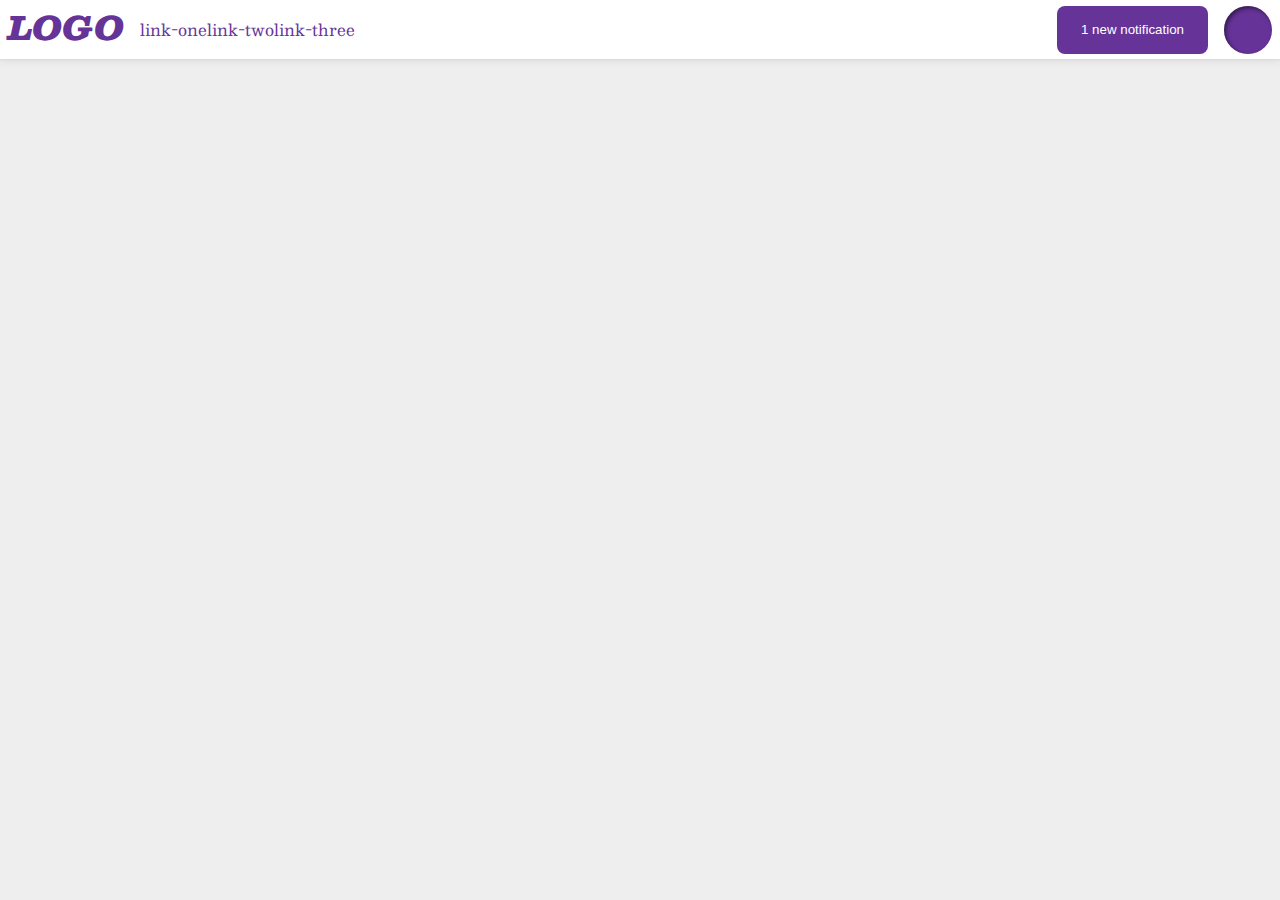
<file: flex/03-flex-header-2/index.html>
<!DOCTYPE html>
<html lang="en">
  <head>
    <meta charset="UTF-8">
    <meta http-equiv="X-UA-Compatible" content="IE=edge">
    <meta name="viewport" content="width=device-width, initial-scale=1.0">
    <title>Flex Header 2</title>
    <link rel="stylesheet" href="style.css">
  </head>
  <body>
    <div class="header">
      <div class="left">
        <div class="logo">
          LOGO
        </div>
        <ul class="links">
          <li><a href="google.com">link-one</a></li>
          <li><a href="google.com">link-two</a></li>
          <li><a href="google.com">link-three</a></li>
        </ul>
      </div>
      <div class="right">
        <button class="notifications">
          1 new notification
        </button>
        <div class="profile-image"></div>
      </div>
    </div>
  </body>
</html>
</file>
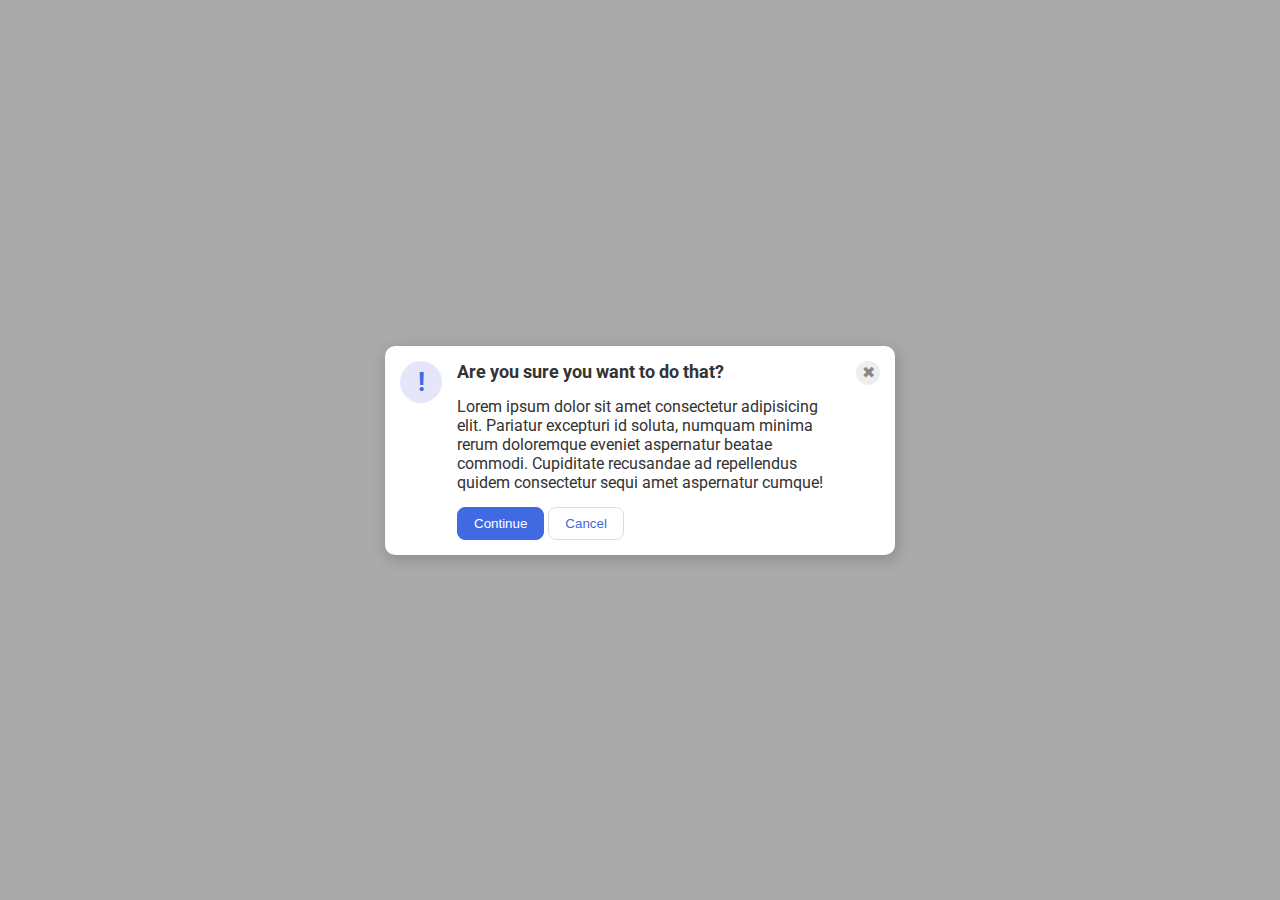
<file: flex/05-flex-modal/index.html>
<!DOCTYPE html>
<html lang="en">
  <head>
    <meta charset="UTF-8" />
    <meta http-equiv="X-UA-Compatible" content="IE=edge" />
    <meta name="viewport" content="width=device-width, initial-scale=1.0" />
    <link rel="stylesheet" href="style.css" />
    <title>Modal</title>
  </head>
  <body>
    <div class="modal">
      <div class="item">
        <div class="icon">!</div>
      </div>

      <div class="item">
        <div class="header">Are you sure you want to do that?</div>

        <div class="text">
          Lorem ipsum dolor sit amet consectetur adipisicing elit. Pariatur
          excepturi id soluta, numquam minima rerum doloremque eveniet
          aspernatur beatae commodi. Cupiditate recusandae ad repellendus quidem
          consectetur sequi amet aspernatur cumque!
        </div>
        <div class="gumbevi">
          <button class="continue">Continue</button>
          <button class="cancel">Cancel</button>
        </div>
      </div>

      <div class="item">
        <div class="close-button">✖</div>
      </div>
    </div>
  </body>
</html>
</file>
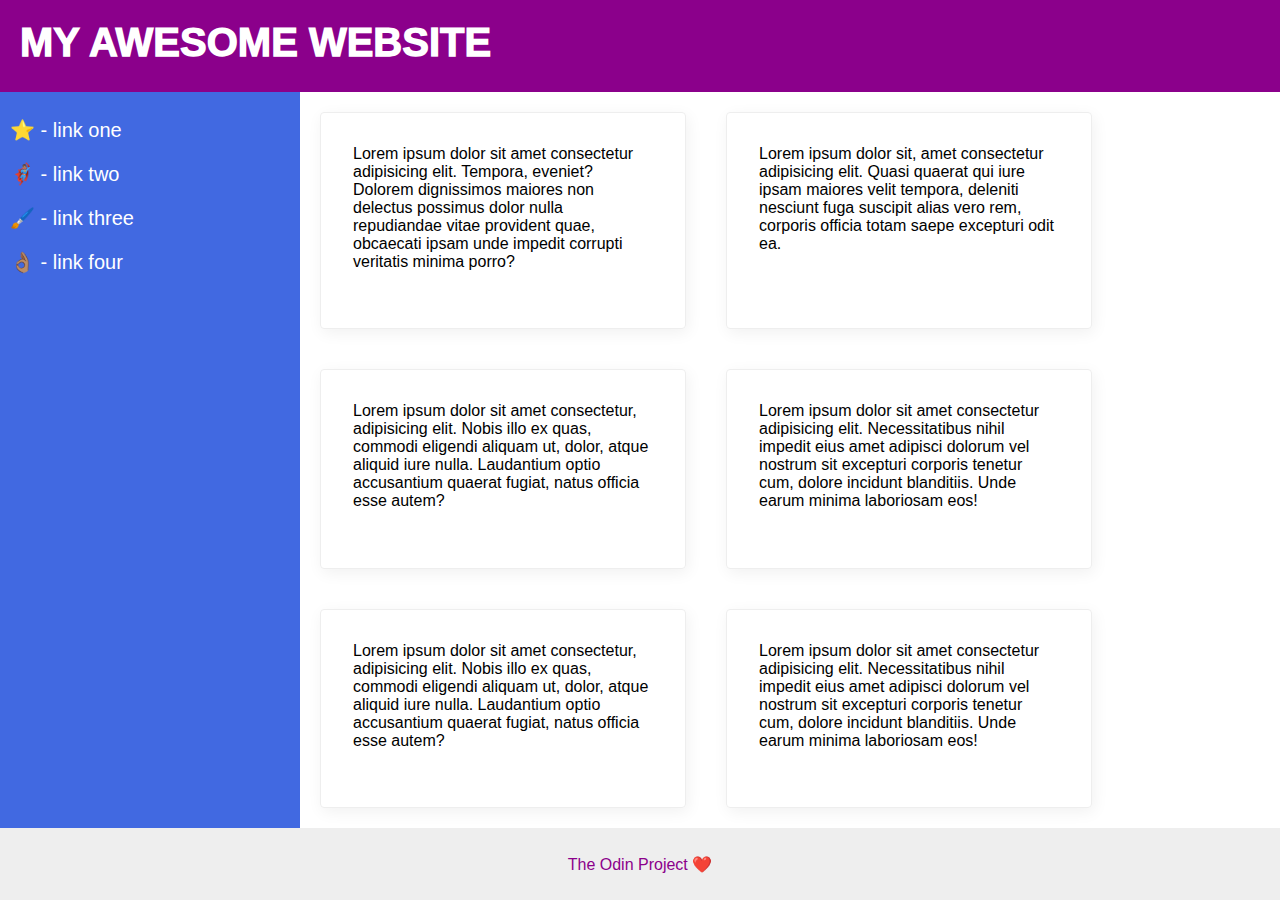
<file: flex/07-flex-layout-2/index.html>
<!DOCTYPE html>
<html lang="en">
  <head>
    <meta charset="UTF-8" />
    <meta http-equiv="X-UA-Compatible" content="IE=edge" />
    <meta name="viewport" content="width=device-width, initial-scale=1.0" />
    <title>The Holy Grail</title>
    <link rel="stylesheet" href="style.css" />
  </head>
  <body>
    <div class="header">MY AWESOME WEBSITE</div>

    <div class="content">
      <div class="sidebar">
        <ul>
          <li><a href="#">⭐ - link one</a></li>
          <li><a href="#">🦸🏽‍♂️ - link two</a></li>
          <li><a href="#">🖌️ - link three</a></li>
          <li><a href="#">👌🏽 - link four</a></li>
        </ul>
      </div>

      
      <div class="smradovi">
        <div class="card">
          Lorem ipsum dolor sit amet consectetur adipisicing elit. Tempora,
          eveniet? Dolorem dignissimos maiores non delectus possimus dolor nulla
          repudiandae vitae provident quae, obcaecati ipsam unde impedit corrupti
          veritatis minima porro?
        </div>
        <div class="card">
          Lorem ipsum dolor sit, amet consectetur adipisicing elit. Quasi quaerat
          qui iure ipsam maiores velit tempora, deleniti nesciunt fuga suscipit
          alias vero rem, corporis officia totam saepe excepturi odit ea.
        </div>
        <div class="card">
          Lorem ipsum dolor sit amet consectetur, adipisicing elit. Nobis illo ex
          quas, commodi eligendi aliquam ut, dolor, atque aliquid iure nulla.
          Laudantium optio accusantium quaerat fugiat, natus officia esse autem?
        </div>
        <div class="card">
          Lorem ipsum dolor sit amet consectetur adipisicing elit. Necessitatibus
          nihil impedit eius amet adipisci dolorum vel nostrum sit excepturi
          corporis tenetur cum, dolore incidunt blanditiis. Unde earum minima
          laboriosam eos!
        </div>
        <div class="card">
          Lorem ipsum dolor sit amet consectetur, adipisicing elit. Nobis illo ex
          quas, commodi eligendi aliquam ut, dolor, atque aliquid iure nulla.
          Laudantium optio accusantium quaerat fugiat, natus officia esse autem?
        </div>
        <div class="card">
          Lorem ipsum dolor sit amet consectetur adipisicing elit. Necessitatibus
          nihil impedit eius amet adipisci dolorum vel nostrum sit excepturi
          corporis tenetur cum, dolore incidunt blanditiis. Unde earum minima
          laboriosam eos!
        </div>
      </div>
      
    </div>

    <div class="footer">The Odin Project ❤️</div>
  </body>
</html>
</file>
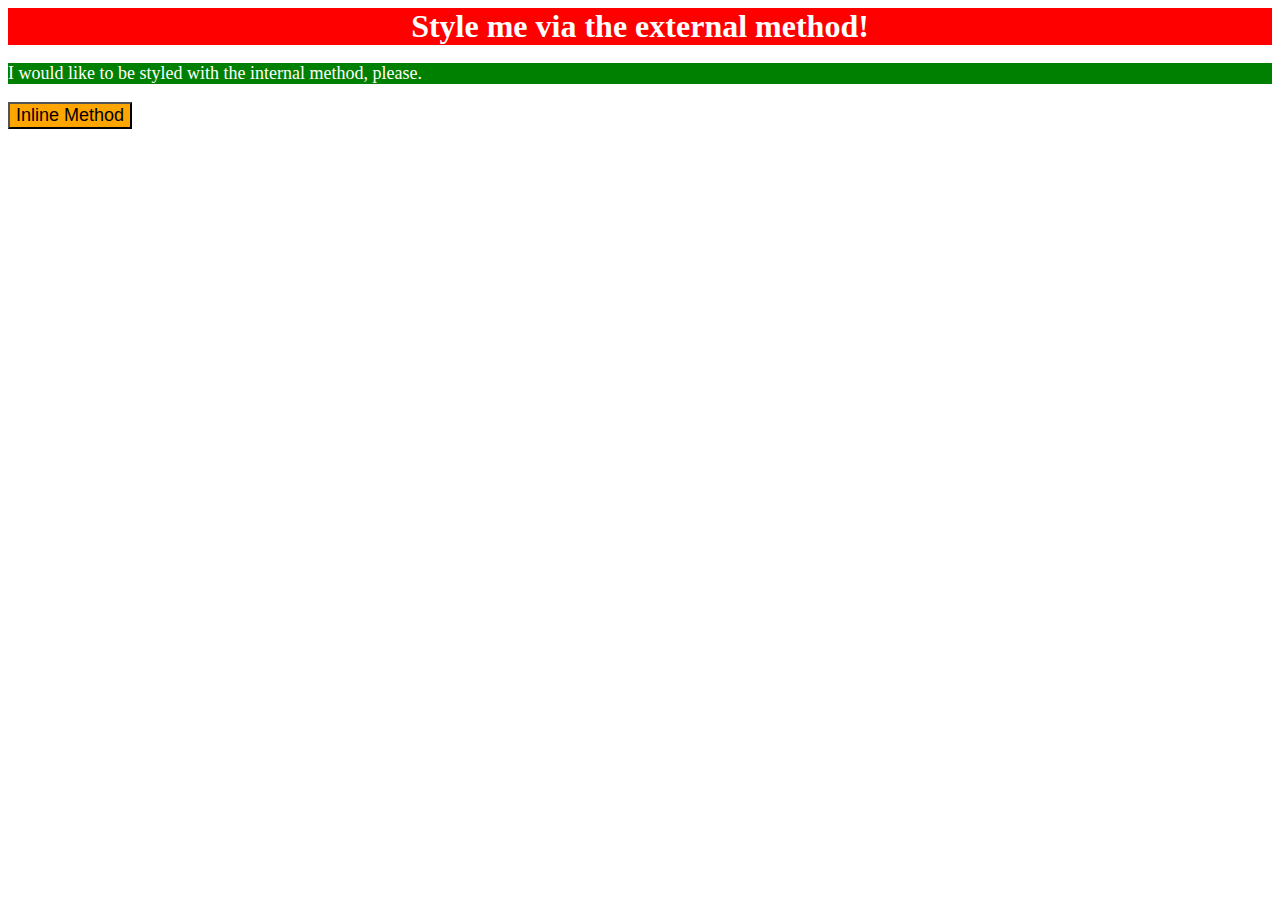
<file: foundations/01-css-methods/index.html>
<!DOCTYPE html>
<html lang="en">
  <head>
    <meta charset="UTF-8">
    <meta http-equiv="X-UA-Compatible" content="IE=edge">
    <meta name="viewport" content="width=device-width, initial-scale=1.0">
    <link rel="stylesheet" href="style.css">
    <title>Methods for Adding CSS</title>
  </head>
  <body>
    <div>Style me via the external method!</div>
    <p>I would like to be styled with the internal method, please.</p>
    <button>Inline Method</button>
  </body>
</html>
</file>
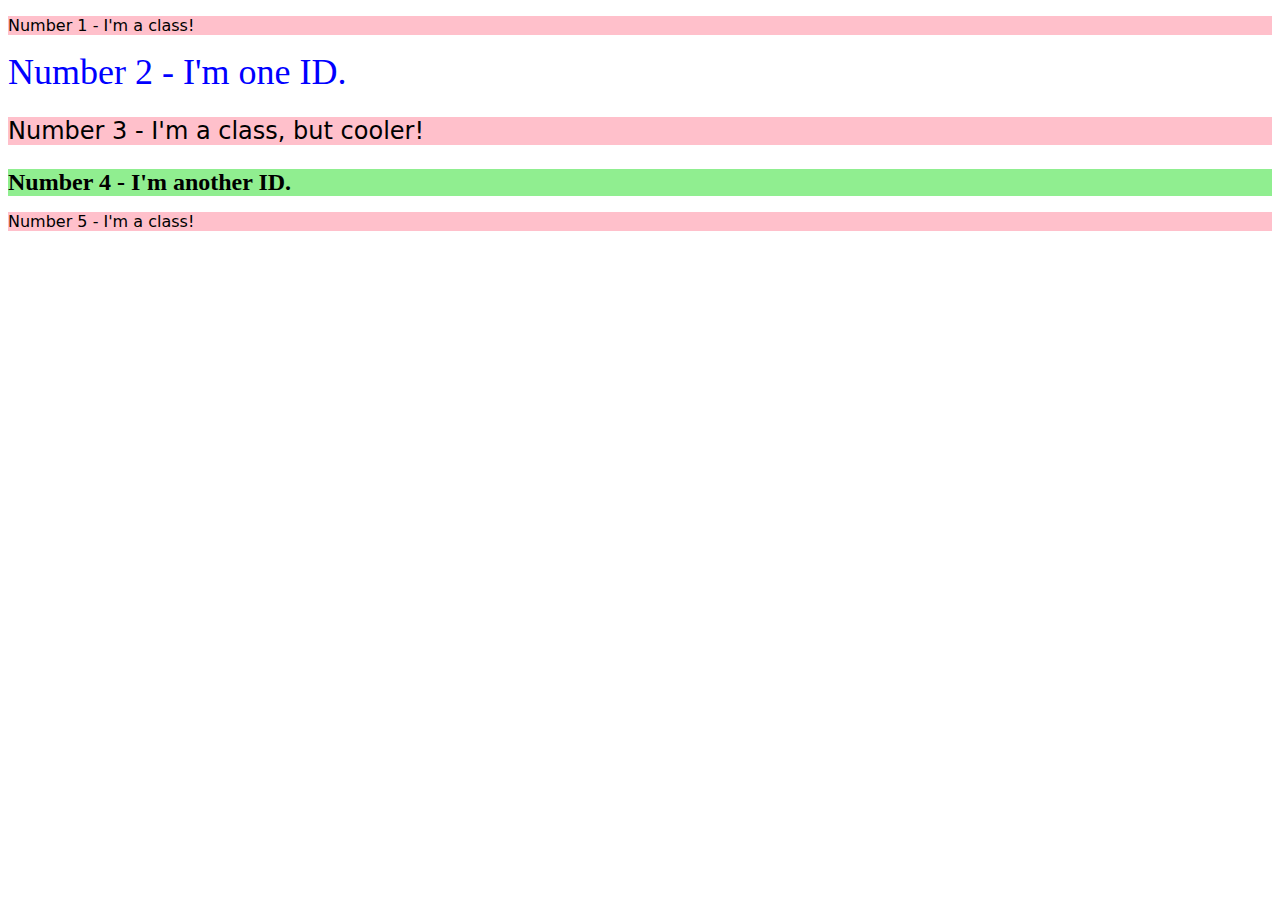
<file: foundations/02-class-id-selectors/index.html>
<!DOCTYPE html>
<html lang="en">
  <head>
    <meta charset="UTF-8">
    <meta http-equiv="X-UA-Compatible" content="IE=edge">
    <meta name="viewport" content="width=device-width, initial-scale=1.0">
    <title>Class and ID Selectors</title>
    <link rel="stylesheet" href="style.css">
  </head>
  <body>
    <p>Number 1 - I'm a class!</p>
    <div class="drugi_element">Number 2 - I'm one ID.</div>
    <p id="treci">Number 3 - I'm a class, but cooler!</p>
    <div class="cetvrti_element">Number 4 - I'm another ID.</div>
    <p>Number 5 - I'm a class!</p>
  </body>
</html>
</file>
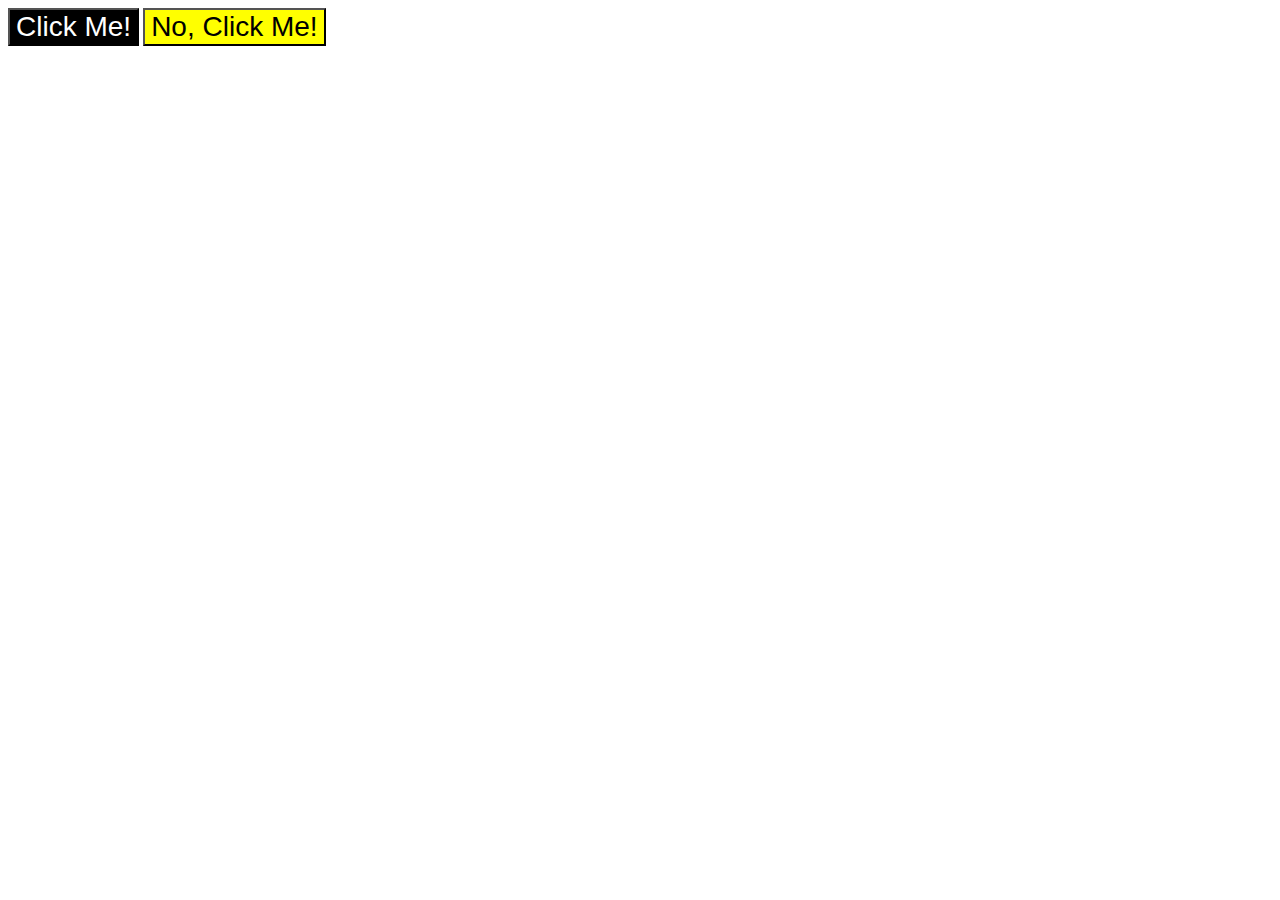
<file: foundations/03-grouping-selectors/index.html>
<!DOCTYPE html>
<html lang="en">
  <head>
    <meta charset="UTF-8">
    <meta http-equiv="X-UA-Compatible" content="IE=edge">
    <meta name="viewport" content="width=device-width, initial-scale=1.0">
    <title>Grouping Selectors</title>
    <link rel="stylesheet" href="style.css">
  </head>
  <body>
    <button class="prvi">Click Me!</button>
    <button class="drugi">No, Click Me!</button>
  </body>
</html>
</file>
<file: flex/03-flex-header-2/style.css>
/* this is some magical font-importing.  
you'll learn about it later. */
@import url('https://fonts.googleapis.com/css2?family=Besley:ital,wght@0,400;1,900&display=swap');

body {
  margin: 0;
  background: #eee;
  font-family: Besley, serif;
}

.header {
  background: white;
  border-bottom: 1px solid #ddd;
  box-shadow: 0 0 8px rgba(0,0,0,.1);
  display: flex;
  align-items: center;
  justify-content: space-between;
}

.profile-image {
  background: rebeccapurple;
  box-shadow: inset 2px 2px 4px rgba(0,0,0,.5);
  border-radius: 50%;
  width: 48px;
  height: 48px;
}

.logo {
  color: rebeccapurple;
  font-size: 32px;
  font-weight: 900;
  font-style: italic;
}

button {
  border: none;
  border-radius: 8px;
  background: rebeccapurple;
  color: white;
  padding: 8px 24px;
}

a {
  /* this removes the line under our links */
  text-decoration: none;
  color: rebeccapurple;
}

ul {
  list-style-type: none;
  display: flex;
  padding: 0;
  
}

.left{
  display: flex;
  justify-content: flex-start;
  margin-left: 8px;
  gap: 16px;
}
.right{
  display: flex;
  justify-content: flex-end;
  margin-right: 8px;
  gap: 16px;
}
</file>
<file: flex/05-flex-modal/style.css>
@import url('https://fonts.googleapis.com/css2?family=Roboto:wght@400;700&display=swap');

html, body {
  height: 100%;
}

body {
  font-family: Roboto, sans-serif;
  margin: 0;
  background: #aaa;
  color: #333;
  /* I'll give you this one for free lol */
  display: flex;
  align-items: center;
  justify-content: center;
}
.header{
  font-size: 18px;
  font-weight: bold;
  margin-bottom: 15px;
}

.modal {
  background: white;
  width: 480px;
  border-radius: 10px;
  box-shadow: 2px 4px 16px rgba(0,0,0,.2);
  display: flex;
  padding: 15px;
  gap: 15px;
}
.gumbevi{
  margin-top: 15px;
}


.icon {
  color: royalblue;
  font-size: 26px;
  font-weight: 700;
  background: lavender;
  width: 42px;
  height: 42px;
  border-radius: 50%;
  display: flex;
  align-items: center;
  justify-content: center;
}

.close-button {
  background: #eee;
  border-radius: 50%;
  color: #888;
  font-weight: 400;
  font-size: 16px;
  height: 24px;
  width: 24px;
  display: flex;
  align-items: center;
  justify-content: center;
}

button {
  padding: 8px 16px;
  border-radius: 8px;
}

button.continue {
  background: royalblue;
  border: 1px solid royalblue;
  color: white;
}

button.cancel {
  background: white;
  border: 1px solid #ddd;
  color: royalblue;
}
</file>
<file: flex/07-flex-layout-2/style.css>
body {
  font-family: -apple-system, BlinkMacSystemFont, 'Segoe UI', Roboto, Oxygen, Ubuntu, Cantarell, 'Open Sans', 'Helvetica Neue', sans-serif;
  margin: 0;
  min-height: 100vh;
  display: flex;
  flex-direction: column;
}

.header {
  height: 52px;
  background: darkmagenta;
  color: white;
  font-size: 40px;
  font-weight: 1000;
  padding: 20px;
}

.content{
  flex: 1;
  display:flex;
}
.sidebar{
  display: flex;
  flex-direction: column;
  width: 300px;
  flex: 1 0 300px;
}

.smradovi{
  display: flex;
  flex-wrap: wrap;
}

.card{
  margin: 20px;
  padding: 32px;
  width: 300px;
}

ul {
  list-style: none;
  padding: 0;
}
a{
  text-decoration: none;
  color: white;
  font-size: 20px;
  padding: 10px;
  display: block;
}

.footer {
  height: 72px;
  background: #eee;
  color: darkmagenta;
  display: flex;
  align-items: center;
  justify-content: center;
  
}

.sidebar {
  width: 300px;
  background: royalblue;
  box-sizing: border-box;
}

.card {
  border: 1px solid #eee;
  box-shadow: 2px 4px 16px rgba(0,0,0,.06);
  border-radius: 4px;
}
</file>
<file: foundations/01-css-methods/style.css>
div {
    background-color: red;
    color: white;
    font-size: 32px;
    font-weight: bold;
    text-align: center;
}
p{
    background-color: green;
    color: white;
    font-size: 18px;
}
button{
    background-color: orange;
    font-size: 18px;
}
</file>
<file: foundations/02-class-id-selectors/style.css>
p {
    font-family: Verdana, "DejaVu Sans", sans-serif;
    background-color: pink;
}

.drugi_element{
    color: blue;
    font-size: 36px;
}

#treci{
    font-size: 24px;
}

.cetvrti_element{
    background-color: lightgreen;
    font-weight: bold;
    font-size: 24px;
}
</file>
<file: foundations/03-grouping-selectors/style.css>
.prvi , .drugi{
    font-size: 28px;
    font-family: Helvetica,'Times New Roman', sans-serif;
}

.prvi{
    color: white;
    background-color: black;
}
.drugi{
    background-color: yellow;
}
</file>
